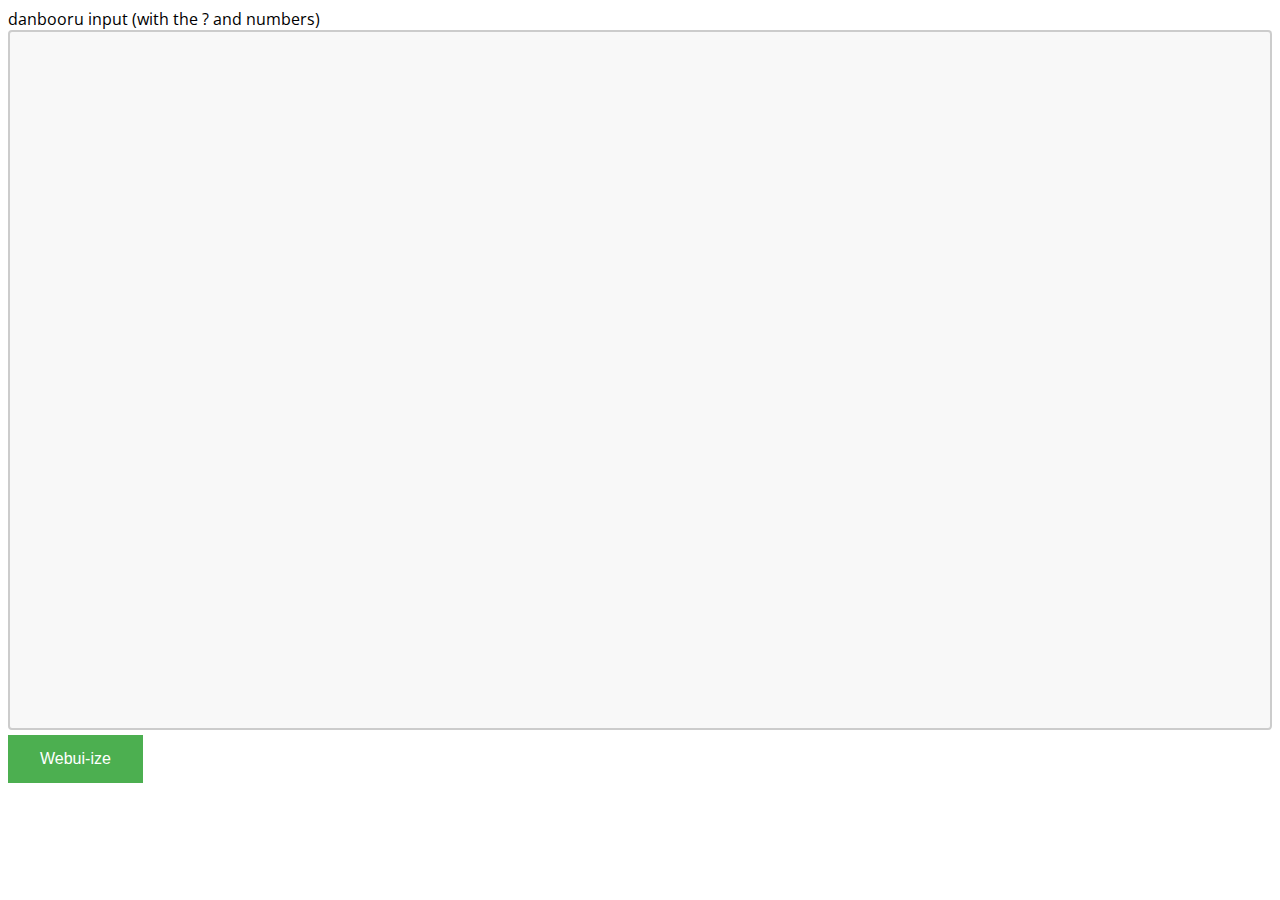
<file: index.html>
<!DOCTYPE html>
<html>
<body>

danbooru input (with the ? and numbers) <textarea id="s"></textarea>


<button onclick="tagmod()">Webui-ize</button>

<script>
danboorunum = / [0-9]+([\.][0-9])?([kM]?)\n/g
danbooruinterr = /\? /g
backn = /\n/g
function tagmod() {
document.getElementById("s").value = document.getElementById("s").value + "\n"
  document.getElementById("s").value = document.getElementById("s").value.replace(danboorunum, "\n");
  document.getElementById("s").value = document.getElementById("s").value.replace(danbooruinterr, "");
  document.getElementById("s").value = document.getElementById("s").value.replace(backn, ", ");
  
}
</script>
<style>
@import url('https://fonts.googleapis.com/css2?family=Open+Sans&display=swap');
body {
font-family: 'Open Sans', sans-serif;
}
textarea {
  width: 100%;
  height: 700px;
  padding: 12px 20px;
  box-sizing: border-box;
  border: 2px solid #ccc;
  border-radius: 4px;
  background-color: #f8f8f8;
  font-size: 12px;
font-family: 'Open Sans', sans-serif;
  resize: none;
}
button {
  background-color: #4CAF50;
  border: none;
  color: white;
  padding: 15px 32px;
  text-align: center;
  text-decoration: none;
  display: inline-block;
  font-size: 16px;
}
</style>
</body>
</html>
</file>
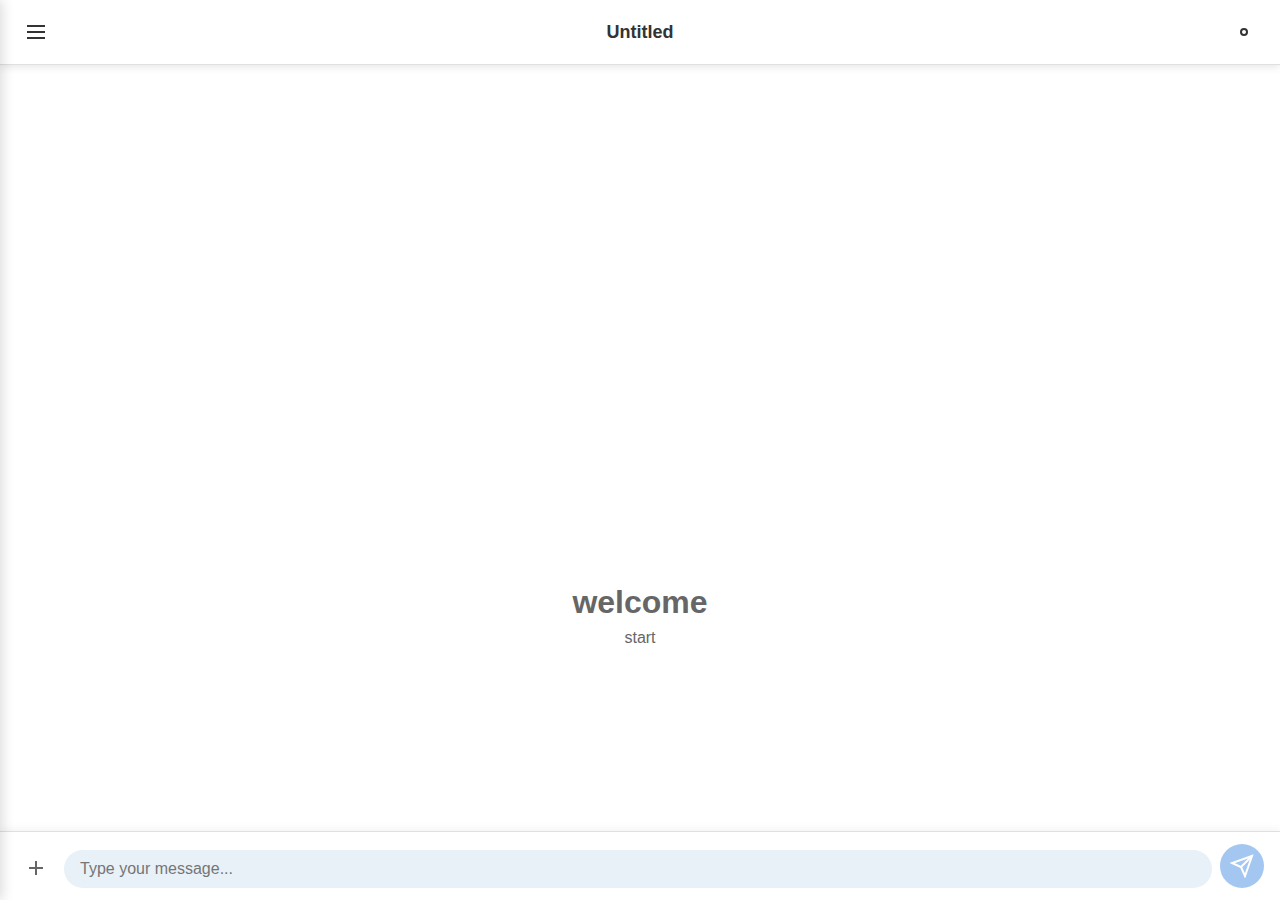
<file: app.html>
<!DOCTYPE html>
<html lang="en">
<head>
    <meta charset="UTF-8">
    <meta name="viewport" content="width=device-width, initial-scale=1.0, maximum-scale=1.0, user-scalable=no">
    <meta name="theme-color" content="#4A90E2">
    <meta name="description" content="gemini ai pwa app thing">
    <link rel="manifest" href="aiappthing/manifest.json">
    <title>pwa app</title>
    <link rel="stylesheet" href="aiappthing/styles.css">
</head>
<body>
    <div class="side-menu" id="sideMenu">
        <div class="side-menu-header">
            <h2>sessions</h2>
            <button class="close-menu-btn" id="closeMenuBtn">
                <svg width="24" height="24" viewBox="0 0 24 24" fill="none" stroke="currentColor" stroke-width="2">
                    <line x1="18" y1="6" x2="6" y2="18"></line>
                    <line x1="6" y1="6" x2="18" y2="18"></line>
                </svg>
            </button>
        </div>
        
        <button class="new-chat-btn" id="newChatBtn">
            <svg width="20" height="20" viewBox="0 0 24 24" fill="none" stroke="currentColor" stroke-width="2">
                <line x1="12" y1="5" x2="12" y2="19"></line>
                <line x1="5" y1="12" x2="19" y2="12"></line>
            </svg>
            new chat
        </button>

        <div class="chat-list" id="chatList">
        </div>

        <div class="side-menu-footer">
            <button class="global-settings-btn" id="globalSettingsBtn">
                <svg width="20" height="20" viewBox="0 0 24 24" fill="none" stroke="currentColor" stroke-width="2">
                    <circle cx="12" cy="12" r="3"></circle>
                </svg>
                global settings
            </button>
        </div>
    </div>

    <div class="menu-overlay" id="menuOverlay"></div>

    <header class="app-header">
        <button class="menu-btn" id="menuBtn">
            <svg width="24" height="24" viewBox="0 0 24 24" fill="none" stroke="currentColor" stroke-width="2">
                <line x1="3" y1="12" x2="21" y2="12"></line>
                <line x1="3" y1="6" x2="21" y2="6"></line>
                <line x1="3" y1="18" x2="21" y2="18"></line>
            </svg>
        </button>
        <h1 class="app-title" id="appTitle">Untitled</h1>
        <button class="settings-btn" id="settingsBtn">
            <svg width="24" height="24" viewBox="0 0 24 24" fill="none" stroke="currentColor" stroke-width="2">
                <circle cx="12" cy="12" r="3"></circle>
            </svg>
        </button>
    </header>

    <!-- Chat Container -->
    <main class="chat-container" id="chatContainer">
        <div class="welcome-message">
            <h2>welcome</h2>
            <p>start</p>
        </div>
    </main>

    <!-- Input Area -->
    <div class="input-container">
        <button class="add-btn" id="addBtn">
            <svg width="24" height="24" viewBox="0 0 24 24" fill="none" stroke="currentColor" stroke-width="2">
                <line x1="12" y1="5" x2="12" y2="19"></line>
                <line x1="5" y1="12" x2="19" y2="12"></line>
            </svg>
        </button>
        <div class="input-wrapper">
            <textarea 
                id="messageInput" 
                class="message-input" 
                placeholder="Type your message..."
                rows="1"></textarea>
            <div class="attachment-preview hidden" id="attachmentPreview"></div>
        </div>
        <button class="send-btn" id="sendBtn">
            <svg width="24" height="24" viewBox="0 0 24 24" fill="none" stroke="currentColor" stroke-width="2">
                <line x1="22" y1="2" x2="11" y2="13"></line>
                <polygon points="22 2 15 22 11 13 2 9 22 2"></polygon>
            </svg>
        </button>
        <input type="file" id="fileInput" class="hidden-file-input" accept="image/*,video/*,audio/*" multiple>
    </div>

    <!-- Context Menu -->
    <div class="context-menu hidden" id="contextMenu">
        <button class="context-menu-item" data-action="edit">
            <span>✏️</span> Edit
        </button>
        <button class="context-menu-item" data-action="delete">
            <span>🗑️</span> Delete
        </button>
        <button class="context-menu-item" data-action="retry">
            <span>🔄</span> Retry
        </button>
    </div>

    <!-- Chat Context Menu -->
    <div class="context-menu hidden" id="chatContextMenu">
        <button class="context-menu-item" data-action="rename">
            <span>✏️</span> Rename
        </button>
        <button class="context-menu-item" data-action="settings">
            <span>⚙️</span> Settings
        </button>
        <button class="context-menu-item" data-action="delete-chat">
            <span>🗑️</span> Delete
        </button>
    </div>

    <!-- Settings Modal -->
    <div class="modal hidden" id="settingsModal">
        <div class="modal-content">
            <div class="modal-header">
                <h2 id="settingsModalTitle">Chat Settings</h2>
                <button class="close-modal-btn" id="closeSettingsBtn">
                    <svg width="24" height="24" viewBox="0 0 24 24" fill="none" stroke="currentColor" stroke-width="2">
                        <line x1="18" y1="6" x2="6" y2="18"></line>
                        <line x1="6" y1="6" x2="18" y2="18"></line>
                    </svg>
                </button>
            </div>
            <div class="modal-body">
                <form id="settingsForm">
                    <div class="form-group">
                        <label for="chatName">Chat Name</label>
                        <input type="text" id="chatName" placeholder="Untitled" />
                    </div>
                    
                    <div class="form-group">
                        <label for="userName">Your Name</label>
                        <input type="text" id="userName" placeholder="User" />
                    </div>
                    
                    <div class="form-group">
                        <label for="aiName">AI Name</label>
                        <input type="text" id="aiName" placeholder="Assistant" />
                    </div>
                    
                    <div class="form-group">
                        <label for="systemInstructions">System Instructions</label>
                        <textarea id="systemInstructions" rows="4" placeholder="You are a helpful assistant..."></textarea>
                    </div>
                    
                    <div class="form-actions">
                        <button type="button" class="btn-secondary" id="cancelSettingsBtn">Cancel</button>
                        <button type="submit" class="btn-primary">Save</button>
                    </div>
                </form>
            </div>
        </div>
    </div>

    <!-- Global Settings Modal -->
    <div class="modal hidden" id="globalSettingsModal">
        <div class="modal-content">
            <div class="modal-header">
                <h2>global settings</h2>
                <button class="close-modal-btn" id="closeGlobalSettingsBtn">
                    <svg width="24" height="24" viewBox="0 0 24 24" fill="none" stroke="currentColor" stroke-width="2">
                        <line x1="18" y1="6" x2="6" y2="18"></line>
                        <line x1="6" y1="6" x2="18" y2="18"></line>
                    </svg>
                </button>
            </div>
            <div class="modal-body">
                <form id="globalSettingsForm">
                    <div class="form-group">
                        <label for="apiKey">API Key</label>
                        <input type="password" id="apiKey" placeholder="sk-..." />
                    </div>
                    
                    <div class="form-group">
                        <label for="theme">Theme</label>
                        <select id="theme">
                            <option value="system">System</option>
                            <option value="light">Light</option>
                            <option value="dark">Dark</option>
                        </select>
                    </div>

                    <div class="form-group">
                        <label for="model">Model</label>
                        <select id="model">
                            <option value="gemini-1.5-flash">Gemini 1.5 Flash</option>
                            <option value="gemini-1.5-pro">Gemini 1.5 Pro</option>
                            <option value="gemini-2.5-flash">Gemini 2.5 Flash</option>
                            <option value="gemini-2.5-pro">Gemini 2.5 Pro</option>
                        </select>
                    </div>

                    <div class="form-group">
                        <label for="temperature">Temperature</label>
                        <input type="number" id="temperature" min="0" max="1" step="0.1" placeholder="0.6" />
                    </div>

                    <div class="form-group">
                        <label for="maxTokens">Max Output Tokens</label>
                        <input type="number" id="maxTokens" min="1" max="200000" step="1" placeholder="1024" />
                    </div>
                    
                    <div class="form-actions">
                        <button type="button" class="btn-secondary" id="cancelGlobalSettingsBtn">Cancel</button>
                        <button type="submit" class="btn-primary">Save</button>
                    </div>
                </form>
            </div>
        </div>
    </div>

    <div class="loading-indicator hidden" id="loadingIndicator">
        <div class="loading-dots">
            <span></span>
            <span></span>
            <span></span>
        </div>
    </div>

    <script src="aiappthing/marked.min.js"></script>
    <script>
        marked.setOptions({ breaks: true });
    </script>
    <script src="aiappthing/app.js"></script>
</body>
</html>
</file>
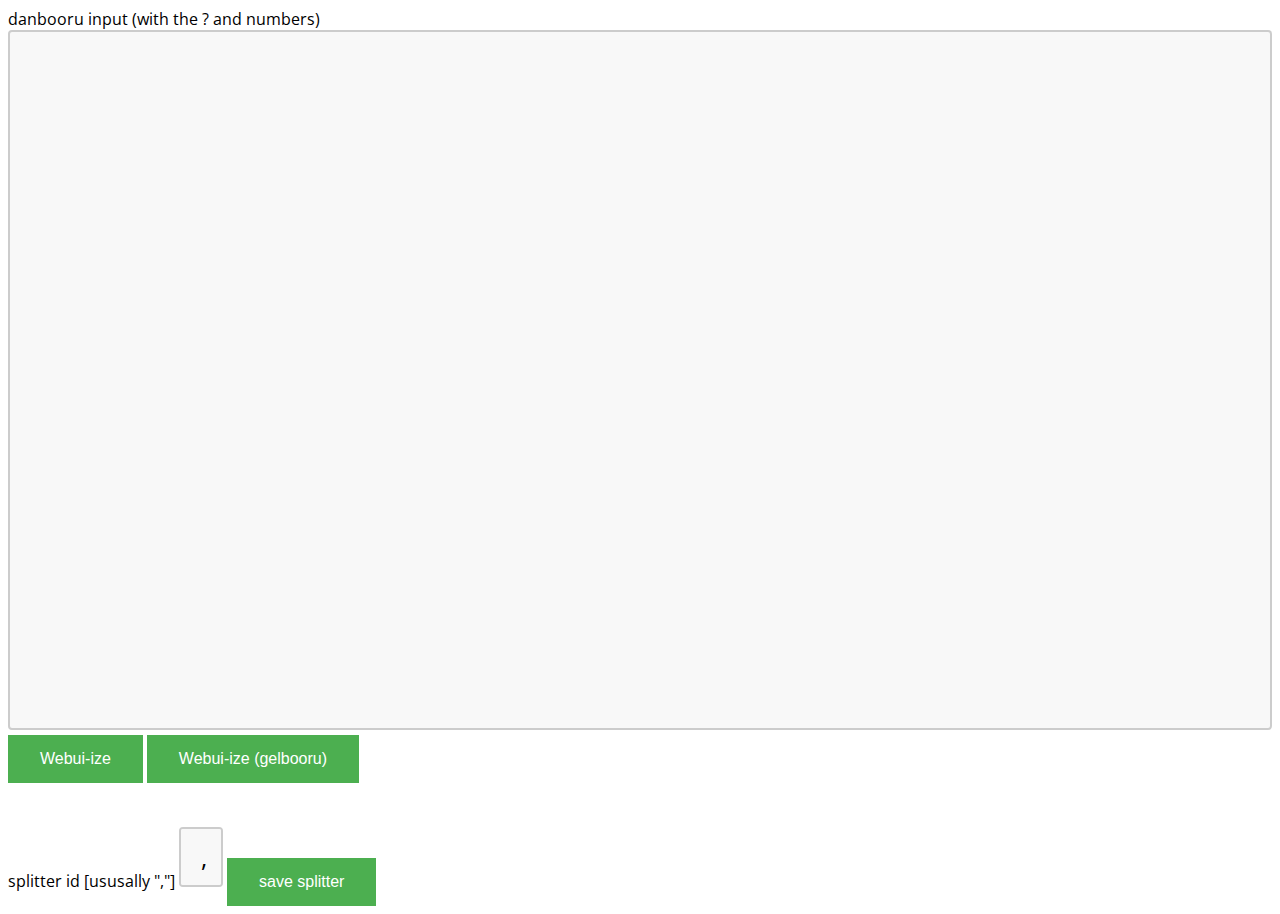
<file: tagconvert.html>
<!DOCTYPE html>
<html><head><title>tagconverter</title>
</head><body>

danbooru input (with the ? and numbers) <textarea id="s"></textarea>


<button onclick="tagmod()">Webui-ize</button>
<button onclick="gelbooru()">Webui-ize (gelbooru)</button>
<br><br><br>
splitter id [ususally ","]
<textarea id="p" style="width: 35px;height: 60px;font-size: 24px;padding 6px 8px">,</textarea>
<button onclick="split()">save splitter</button>
<script>

danboorunum = / [0-9]+([\.][0-9])?([kM]?)\n/g
danbooruinterr = /\? /g
backn = /\n/g
function gelbooru() {
  //replace each ? for a \n
  document.getElementById("s").value = document.getElementById("s").value.replace(danbooruinterr, "\n? ");
  tagmod();
}
function split(){
setCookie('sep',document.getElementById("p").value,366);
}
function tagmod() {
document.getElementById("s").value = document.getElementById("s").value + "\n"
  document.getElementById("s").value = document.getElementById("s").value.replace(danboorunum, "\n");
  document.getElementById("s").value = document.getElementById("s").value.replace(danbooruinterr, "");
  document.getElementById("s").value = document.getElementById("s").value.replace(backn, getCookie('sep', document.getElementById("p").value)+" ");
  //replace the last comma with a space
  document.getElementById("s").value = document.getElementById("s").value.replace(/, $/, " ");
  //replace the parentheses with an escaped parenthesis [so \( and \)]
  document.getElementById("s").value = document.getElementById("s").value.replace(/\(/g, "\\(");
  document.getElementById("s").value = document.getElementById("s").value.replace(/     /g, " ");
  document.getElementById("s").value = document.getElementById("s").value.replace(/\)/g, "\\)");
  autocopy();
}

function dashconv() {
  tagmod();
  document.getElementById("s").value = document.getElementById("s").value.replace(", ", ",");
  document.getElementById("s").value = document.getElementById("s").value.replace(" ", "-");
  document.getElementById("s").value = document.getElementById("s").value.replace(",", " ");
  autocopy();
}
function autocopy() {
  var copyText = document.getElementById("s");
  copyText.select();
  // copy the text to the user's clipboard
  document.execCommand("copy");
  // alert("Copied the text: " + copyText.value);
}

function setCookie(cname, cvalue, exdays) {
  const d = new Date();
  d.setTime(d.getTime() + (exdays*24*60*60*1000));
  let expires = "expires="+ d.toUTCString();
  document.cookie = cname + "=" + cvalue + ";" + expires + ";path=/";
}
function getCookie(cname, fallback) { // i love w3 schools since i do not like js
  let name = cname + "=";
  let decodedCookie = decodeURIComponent(document.cookie);
  let ca = decodedCookie.split(';');
  for(let i = 0; i <ca.length; i++) {
    let c = ca[i];
    while (c.charAt(0) == ' ') {
      c = c.substring(1);
    }
    if (c.indexOf(name) == 0) {
      return c.substring(name.length, c.length);
    }
  }
  return fallback;
}


</script>
<style>
@import url('https://fonts.googleapis.com/css2?family=Open+Sans&display=swap');
body {
font-family: 'Open Sans', sans-serif;
}
textarea {
  width: 100%;
  height: 700px;
  padding: 12px 20px;
  box-sizing: border-box;
  border: 2px solid #ccc;
  border-radius: 4px;
  background-color: #f8f8f8;
  font-size: 12px;
font-family: 'Open Sans', sans-serif;
  resize: none;
}
button {
  background-color: #4CAF50;
  border: none;
  color: white;
  padding: 15px 32px;
  text-align: center;
  text-decoration: none;
  display: inline-block;
  font-size: 16px;
}
</style>


</body></html>
</file>
<file: aiappthing/styles.css>
* {
    margin: 0;
    padding: 0;
    box-sizing: border-box;
}

:root {
    --primary-color: #4A90E2;
    --secondary-color: #E8F1F8;
    --user-message-bg: #4A90E2;
    --ai-message-bg: #F0F0F0;
    --background: #FFFFFF;
    --text-primary: #333333;
    --text-secondary: #666666;
    --border-color: #E0E0E0;
    --shadow: 0 2px 8px rgba(0, 0, 0, 0.1);
    --danger-color: #E74C3C;
    --success-color: #27AE60;
}

[data-theme="dark"] {
    --primary-color: #5AA0F2;
    --secondary-color: #2C3E50;
    --user-message-bg: #5AA0F2;
    --ai-message-bg: #34495E;
    --background: #1A1A1A;
    --text-primary: #E0E0E0;
    --text-secondary: #A0A0A0;
    --border-color: #333333;
    --shadow: 0 2px 8px rgba(0, 0, 0, 0.3);
}

body {
    font-family: -apple-system, BlinkMacSystemFont, 'Segoe UI', Roboto, Oxygen, Ubuntu, Cantarell, sans-serif;
    background-color: var(--background);
    color: var(--text-primary);
    height: 100vh;
    display: flex;
    flex-direction: column;
    overflow: hidden;
    -webkit-font-smoothing: antialiased;
    transition: background-color 0.3s, color 0.3s;
}

/* Side Menu */
.side-menu {
    position: fixed;
    left: -300px;
    top: 0;
    width: 300px;
    height: 100vh;
    background-color: var(--background);
    box-shadow: 2px 0 12px rgba(0, 0, 0, 0.15);
    z-index: 1000;
    transition: left 0.3s ease-out;
    display: flex;
    flex-direction: column;
}

.side-menu.open {
    left: 0;
}

.side-menu-header {
    display: flex;
    align-items: center;
    justify-content: space-between;
    padding: 16px;
    border-bottom: 1px solid var(--border-color);
}

.side-menu-header h2 {
    font-size: 20px;
    font-weight: 600;
}

.close-menu-btn {
    background: none;
    border: none;
    cursor: pointer;
    padding: 8px;
    display: flex;
    align-items: center;
    justify-content: center;
    color: var(--text-primary);
    border-radius: 8px;
}

.close-menu-btn:active {
    background-color: var(--secondary-color);
}

.new-chat-btn {
    margin: 16px;
    padding: 12px 16px;
    background-color: var(--primary-color);
    color: white;
    border: none;
    border-radius: 8px;
    font-size: 16px;
    font-weight: 500;
    cursor: pointer;
    display: flex;
    align-items: center;
    gap: 8px;
    justify-content: center;
    transition: opacity 0.2s;
}

.new-chat-btn:active {
    opacity: 0.8;
}

.chat-list {
    flex: 1;
    overflow-y: auto;
    padding: 0 8px;
}

.chat-item {
    padding: 12px 16px;
    margin-bottom: 4px;
    border-radius: 8px;
    cursor: pointer;
    transition: background-color 0.2s;
    display: flex;
    align-items: center;
    justify-content: space-between;
    position: relative;
}

.chat-item:hover {
    background-color: var(--secondary-color);
}

.chat-item.active {
    background-color: var(--secondary-color);
    font-weight: 600;
}

.chat-item-content {
    flex: 1;
    min-width: 0;
}

.chat-item-title {
    font-size: 15px;
    white-space: nowrap;
    overflow: hidden;
    text-overflow: ellipsis;
}

.chat-item-preview {
    font-size: 13px;
    color: var(--text-secondary);
    white-space: nowrap;
    overflow: hidden;
    text-overflow: ellipsis;
    margin-top: 2px;
}

.chat-item-more {
    background: none;
    border: none;
    cursor: pointer;
    padding: 4px;
    display: flex;
    align-items: center;
    justify-content: center;
    color: var(--text-secondary);
    border-radius: 4px;
    opacity: 0;
    transition: opacity 0.2s;
}

.chat-item:hover .chat-item-more {
    opacity: 1;
}

.chat-item-more:active {
    background-color: var(--border-color);
}

.side-menu-footer {
    padding: 16px;
    border-top: 1px solid var(--border-color);
}

.global-settings-btn {
    width: 100%;
    padding: 12px 16px;
    background: none;
    border: 1px solid var(--border-color);
    border-radius: 8px;
    color: var(--text-primary);
    font-size: 15px;
    cursor: pointer;
    display: flex;
    align-items: center;
    gap: 8px;
    justify-content: center;
    transition: background-color 0.2s;
}

.global-settings-btn:active {
    background-color: var(--secondary-color);
}

.menu-overlay {
    position: fixed;
    top: 0;
    left: 0;
    right: 0;
    bottom: 0;
    background-color: rgba(0, 0, 0, 0.5);
    z-index: 999;
    opacity: 0;
    pointer-events: none;
    transition: opacity 0.3s;
}

.menu-overlay.visible {
    opacity: 1;
    pointer-events: all;
}

/* Header */
.app-header {
    display: flex;
    align-items: center;
    justify-content: space-between;
    padding: 12px 16px;
    background-color: var(--background);
    border-bottom: 1px solid var(--border-color);
    box-shadow: var(--shadow);
    z-index: 10;
}

.app-title {
    font-size: 18px;
    font-weight: 600;
    flex: 1;
    text-align: center;
}

.menu-btn, .settings-btn {
    background: none;
    border: none;
    cursor: pointer;
    padding: 8px;
    display: flex;
    align-items: center;
    justify-content: center;
    color: var(--text-primary);
    transition: background-color 0.2s;
    border-radius: 8px;
}

.menu-btn:active, .settings-btn:active {
    background-color: var(--secondary-color);
}

/* Chat Container */
.chat-container {
    flex: 1;
    overflow-y: auto;
    padding: 20px 16px;
    display: flex;
    flex-direction: column;
    gap: 16px;
}

.welcome-message {
    text-align: center;
    margin-top: 40%;
    color: var(--text-secondary);
}

.welcome-message h2 {
    font-size: 32px;
    margin-bottom: 8px;
}

.welcome-message p {
    font-size: 16px;
}

/* Messages */
.message {
    display: flex;
    gap: 8px;
    max-width: 85%;
    animation: slideIn 0.3s ease-out;
    position: relative;
}

@keyframes slideIn {
    from {
        opacity: 0;
        transform: translateY(10px);
    }
    to {
        opacity: 1;
        transform: translateY(0);
    }
}

.message.user {
    align-self: flex-end;
    flex-direction: row-reverse;
}

.message.ai {
    align-self: flex-start;
}

.message-bubble {
    padding: 12px 16px;
    border-radius: 20px;
    word-wrap: break-word;
    line-height: 1.4;
    position: relative;
    cursor: pointer;
    transition: transform 0.1s;
}

.message-bubble:active {
    transform: scale(0.98);
}

.message.user .message-bubble {
    background-color: var(--user-message-bg);
    color: white;
    border-bottom-right-radius: 4px;
}

.message.ai .message-bubble {
    background-color: var(--ai-message-bg);
    color: var(--text-primary);
    border-bottom-left-radius: 4px;
}

/* Input Area */
.input-container {
    display: flex;
    align-items: flex-end;
    gap: 8px;
    padding: 12px 16px;
    background-color: var(--background);
    border-top: 1px solid var(--border-color);
    box-shadow: 0 -2px 8px rgba(0, 0, 0, 0.05);
}

.add-btn {
    background: none;
    border: none;
    cursor: pointer;
    padding: 8px;
    display: flex;
    align-items: center;
    justify-content: center;
    color: var(--text-secondary);
    transition: background-color 0.2s;
    border-radius: 50%;
    min-width: 40px;
    min-height: 40px;
}

.add-btn:active {
    background-color: var(--secondary-color);
}

.input-wrapper {
    flex: 1;
    background-color: var(--secondary-color);
    border-radius: 24px;
    padding: 8px 16px;
    display: flex;
    flex-direction: column;
    align-items: stretch;
    gap: 8px;
}

.message-input {
    width: 100%;
    border: none;
    background: none;
    outline: none;
    font-size: 16px;
    font-family: inherit;
    resize: none;
    max-height: 120px;
    line-height: 1.4;
    color: var(--text-primary);
}

.attachment-preview {
    display: flex;
    flex-wrap: wrap;
    gap: 8px;
    width: 100%;
    justify-content: flex-start;
}

.attachment-preview.hidden {
    display: none;
}

.attachment-item {
    display: flex;
    align-items: center;
    gap: 8px;
    padding: 6px 10px;
    background-color: rgba(0, 0, 0, 0.08);
    border-radius: 12px;
    font-size: 13px;
    color: var(--text-primary);
}

[data-theme="dark"] .attachment-item {
    background-color: rgba(255, 255, 255, 0.12);
}

.attachment-item button {
    background: none;
    border: none;
    color: inherit;
    cursor: pointer;
    padding: 4px 6px;
    border-radius: 8px;
    font-size: 12px;
}

.attachment-item button:active {
    background-color: rgba(0, 0, 0, 0.12);
}

[data-theme="dark"] .attachment-item button:active {
    background-color: rgba(255, 255, 255, 0.2);
}

.hidden-file-input {
    display: none;
}

.message-attachments {
    margin-top: 8px;
    display: flex;
    flex-direction: column;
    gap: 8px;
}

.message-attachments img,
.message-attachments video {
    max-width: 260px;
    border-radius: 16px;
    width: 100%;
}

.message-attachments video,
.message-attachments audio {
    outline: none;
}

.message-attachments a {
    color: inherit;
    text-decoration: underline;
    word-break: break-all;
}

.message-attachment-item {
    display: flex;
    flex-direction: column;
    gap: 6px;
    padding: 8px;
    border-radius: 16px;
    background-color: rgba(0, 0, 0, 0.06);
}

[data-theme="dark"] .message-attachment-item {
    background-color: rgba(255, 255, 255, 0.08);
}

.message.user .message-attachment-item {
    background-color: rgba(255, 255, 255, 0.18);
}

[data-theme="dark"] .message.user .message-attachment-item {
    background-color: rgba(255, 255, 255, 0.22);
}

.message-attachment-item img,
.message-attachment-item video {
    width: 100%;
    border-radius: 12px;
    max-height: 320px;
    object-fit: contain;
}

.message-attachment-item audio {
    width: 100%;
}

.message-attachment-info {
    font-size: 13px;
    opacity: 0.9;
}

.send-btn {
    background-color: var(--primary-color);
    border: none;
    cursor: pointer;
    padding: 10px;
    display: flex;
    align-items: center;
    justify-content: center;
    color: white;
    transition: opacity 0.2s, transform 0.1s;
    border-radius: 50%;
    min-width: 40px;
    min-height: 40px;
}

.send-btn:disabled {
    opacity: 0.5;
    cursor: not-allowed;
}

.send-btn:active:not(:disabled) {
    transform: scale(0.95);
}

/* Context Menu */
.context-menu {
    position: fixed;
    background-color: var(--background);
    border-radius: 12px;
    box-shadow: 0 4px 16px rgba(0, 0, 0, 0.2);
    padding: 8px 0;
    min-width: 160px;
    z-index: 1000;
    animation: menuSlideIn 0.2s ease-out;
}

@keyframes menuSlideIn {
    from {
        opacity: 0;
        transform: scale(0.95);
    }
    to {
        opacity: 1;
        transform: scale(1);
    }
}

.context-menu.hidden {
    display: none;
}

.context-menu-item {
    width: 100%;
    padding: 12px 16px;
    border: none;
    background: none;
    text-align: left;
    font-size: 16px;
    cursor: pointer;
    display: flex;
    align-items: center;
    gap: 12px;
    transition: background-color 0.2s;
    color: var(--text-primary);
}

.context-menu-item:active {
    background-color: var(--secondary-color);
}

.context-menu-item span {
    font-size: 18px;
}

/* Modal */
.modal {
    position: fixed;
    top: 0;
    left: 0;
    right: 0;
    bottom: 0;
    background-color: rgba(0, 0, 0, 0.5);
    z-index: 2000;
    display: flex;
    align-items: center;
    justify-content: center;
    padding: 16px;
    animation: fadeIn 0.2s ease-out;
}

@keyframes fadeIn {
    from {
        opacity: 0;
    }
    to {
        opacity: 1;
    }
}

.modal.hidden {
    display: none;
}

.modal-content {
    background-color: var(--background);
    border-radius: 16px;
    width: 100%;
    max-width: 500px;
    max-height: 90vh;
    display: flex;
    flex-direction: column;
    animation: slideUp 0.3s ease-out;
}

@keyframes slideUp {
    from {
        opacity: 0;
        transform: translateY(20px);
    }
    to {
        opacity: 1;
        transform: translateY(0);
    }
}

.modal-header {
    display: flex;
    align-items: center;
    justify-content: space-between;
    padding: 20px;
    border-bottom: 1px solid var(--border-color);
}

.modal-header h2 {
    font-size: 20px;
    font-weight: 600;
}

.close-modal-btn {
    background: none;
    border: none;
    cursor: pointer;
    padding: 8px;
    display: flex;
    align-items: center;
    justify-content: center;
    color: var(--text-primary);
    border-radius: 8px;
}

.close-modal-btn:active {
    background-color: var(--secondary-color);
}

.modal-body {
    padding: 20px;
    overflow-y: auto;
}

.form-group {
    margin-bottom: 20px;
}

.form-group label {
    display: block;
    margin-bottom: 8px;
    font-weight: 500;
    font-size: 14px;
}

.form-group input,
.form-group textarea,
.form-group select {
    width: 100%;
    padding: 12px;
    border: 1px solid var(--border-color);
    border-radius: 8px;
    font-size: 16px;
    font-family: inherit;
    background-color: var(--background);
    color: var(--text-primary);
    transition: border-color 0.2s;
}

.form-group input:focus,
.form-group textarea:focus,
.form-group select:focus {
    outline: none;
    border-color: var(--primary-color);
}

.form-group textarea {
    resize: vertical;
    min-height: 100px;
}

.form-group small {
    display: block;
    margin-top: 4px;
    font-size: 12px;
    color: var(--text-secondary);
}

.form-actions {
    display: flex;
    gap: 12px;
    justify-content: flex-end;
    margin-top: 24px;
}

.btn-primary,
.btn-secondary {
    padding: 12px 24px;
    border: none;
    border-radius: 8px;
    font-size: 16px;
    font-weight: 500;
    cursor: pointer;
    transition: opacity 0.2s;
}

.btn-primary {
    background-color: var(--primary-color);
    color: white;
}

.btn-secondary {
    background-color: var(--secondary-color);
    color: var(--text-primary);
}

.btn-primary:active,
.btn-secondary:active {
    opacity: 0.8;
}

/* Loading Indicator */
.loading-indicator {
    display: flex;
    align-items: center;
    gap: 8px;
    max-width: 85%;
    padding: 12px 16px;
    background-color: var(--ai-message-bg);
    border-radius: 20px;
    border-bottom-left-radius: 4px;
    align-self: flex-start;
}

.loading-indicator.hidden {
    display: none;
}

.loading-dots {
    display: flex;
    gap: 4px;
}

.loading-dots span {
    width: 8px;
    height: 8px;
    border-radius: 50%;
    background-color: var(--text-secondary);
    animation: bounce 1.4s infinite ease-in-out both;
}

.loading-dots span:nth-child(1) {
    animation-delay: -0.32s;
}

.loading-dots span:nth-child(2) {
    animation-delay: -0.16s;
}

@keyframes bounce {
    0%, 80%, 100% {
        transform: scale(0);
    }
    40% {
        transform: scale(1);
    }
}

/* Scrollbar */
.chat-container::-webkit-scrollbar,
.chat-list::-webkit-scrollbar {
    width: 6px;
}

.chat-container::-webkit-scrollbar-track,
.chat-list::-webkit-scrollbar-track {
    background: transparent;
}

.chat-container::-webkit-scrollbar-thumb,
.chat-list::-webkit-scrollbar-thumb {
    background: var(--border-color);
    border-radius: 3px;
}

.chat-container::-webkit-scrollbar-thumb:hover,
.chat-list::-webkit-scrollbar-thumb:hover {
    background: var(--text-secondary);
}

/* Slide out animation */
@keyframes slideOut {
    to {
        opacity: 0;
        transform: translateX(-100%);
    }
}
</file>
